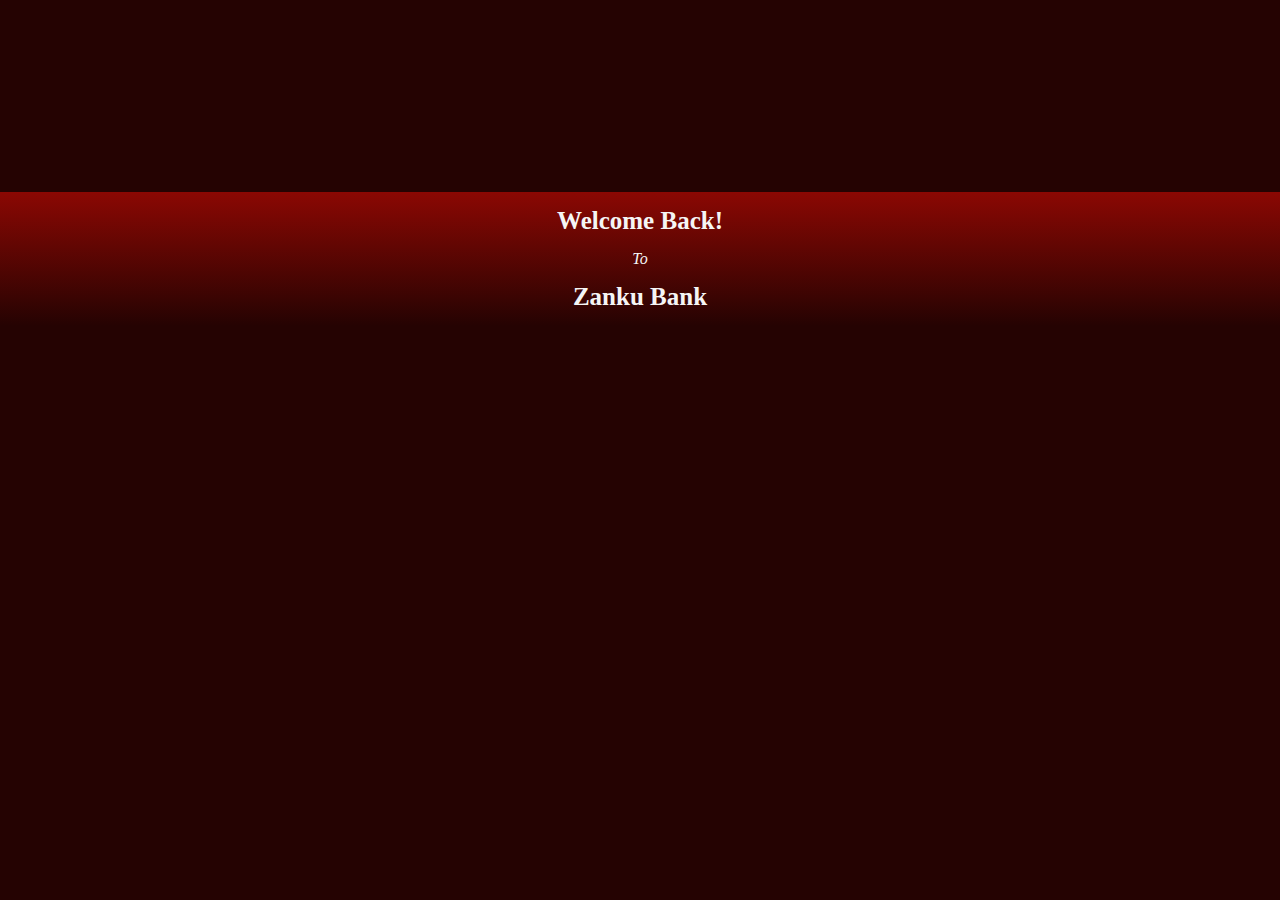
<file: index.html>
<!DOCTYPE html>
<html lang="en">

<head>
    <meta charset="UTF-8">
    <meta http-equiv="X-UA-Compatible" content="IE=edge">
    <meta name="viewport" content="width=device-width, initial-scale=1.0">
    <title>Atm Application</title>
    <link rel="stylesheet" href="css/main.css">
    <script src="js/main.js" defer></script>
</head>

<body>
    <div class="container">
        <div class="text">
            <h3>welcome back!</h3>
            <p>to</p>
            <h4>Zanku Bank</h4>
        </div>

    </div>
</body>

</html>
</file>
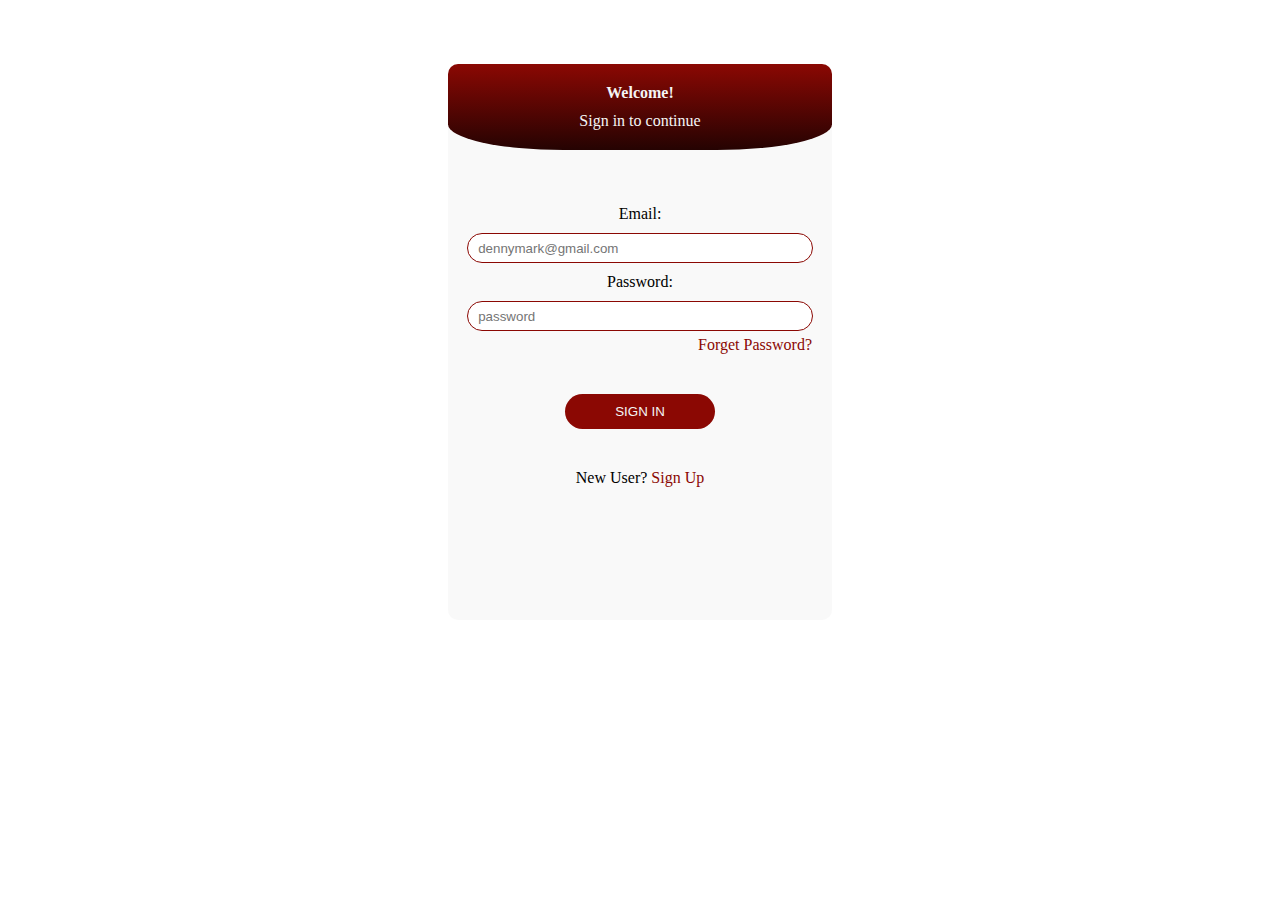
<file: login.html>
<!DOCTYPE html>
<html lang="en">

<head>
    <meta charset="UTF-8">
    <meta http-equiv="X-UA-Compatible" content="IE=edge">
    <meta name="viewport" content="width=device-width, initial-scale=1.0">
    <title>Sign In</title>
    <link rel="stylesheet" href="css/login.css">
    <script src="js/login.js" defer></script>
</head>

<body>
    <div class="cont">
        <div class="container">
            <div class="top">
                <div class="content">
                    <h4>Welcome!</h4>
                    <p>Sign in to continue</p>
                </div>
            </div>


            <form class="form">
                <div class="group">
                    <label class="label">Email:</label>
                    <input type="email" placeholder="dennymark@gmail.com" required>
                </div>

                <div class="group">
                    <label class="label">Password:</label>
                    <input type="password" placeholder="password" required>
                </div>

                <div class="forget"><a href="#">Forget Password?</a></div>
                <div class="btn">
                    <button id="btn">SIGN IN</button>
                </div>
                <p class="footer">New User? <a href="signup.html">Sign Up</a></p>
            </form>
        </div>
    </div>
</body>

</html>
</file>
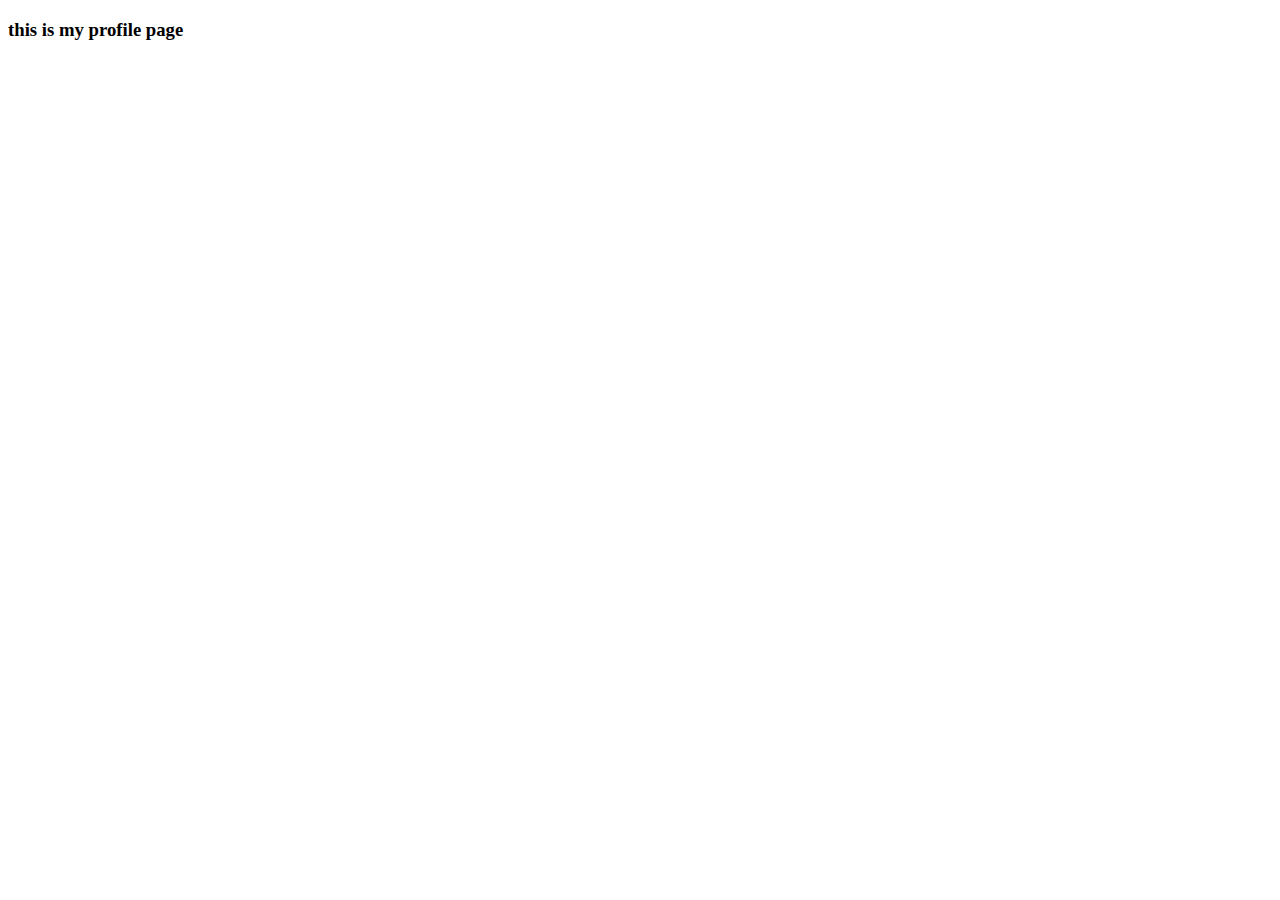
<file: profile.html>
<!DOCTYPE html>
<html lang="en">

<head>
    <meta charset="UTF-8">
    <meta http-equiv="X-UA-Compatible" content="IE=edge">
    <meta name="viewport" content="width=device-width, initial-scale=1.0">
    <title>Document</title>

</head>

<body>
    <h3>this is my profile page</h3>
</body>

</html>
</file>
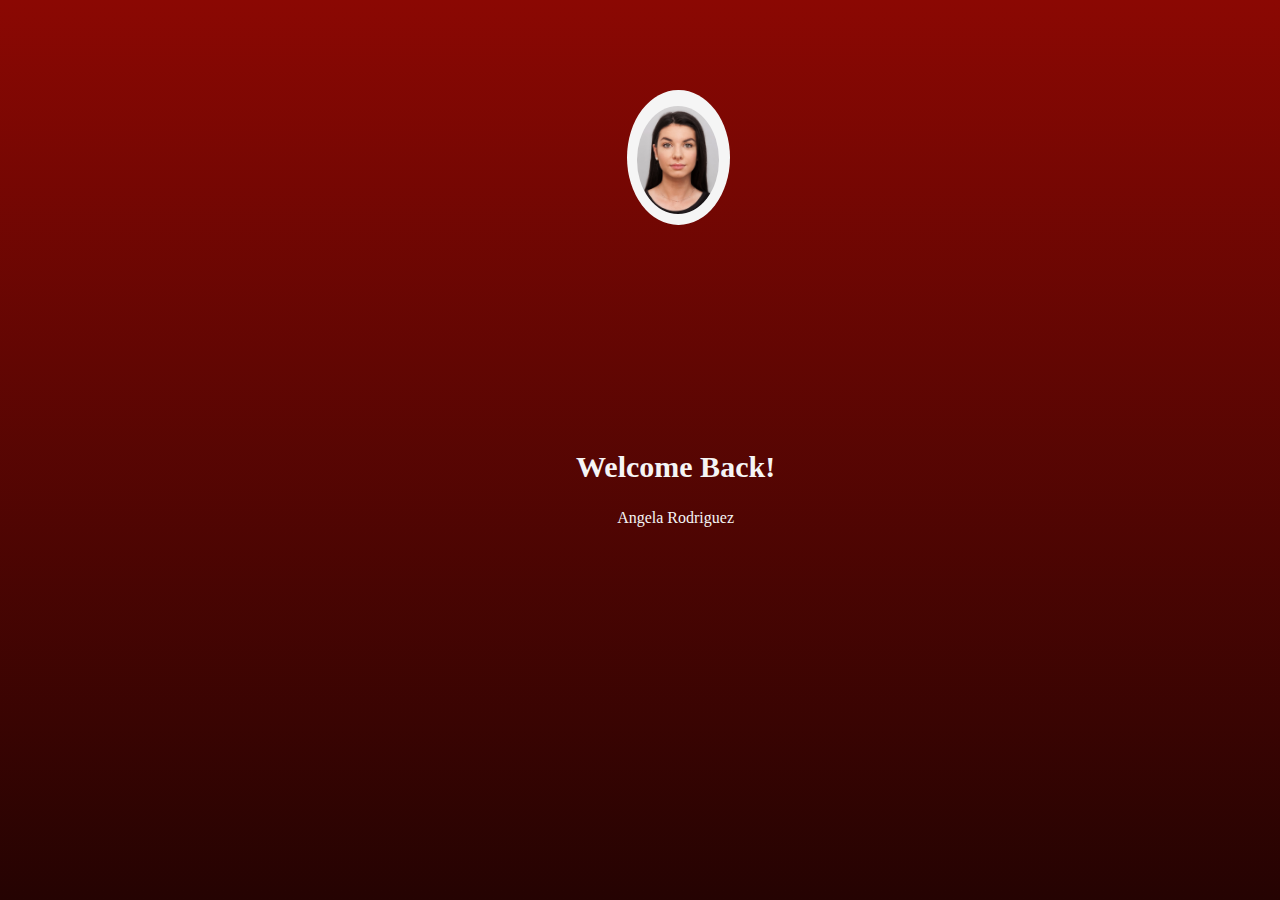
<file: signin.html>
<!DOCTYPE html>
<html lang="en">

<head>
    <meta charset="UTF-8">
    <meta http-equiv="X-UA-Compatible" content="IE=edge">
    <meta name="viewport" content="width=device-width, initial-scale=1.0">
    <title>Atm Application</title>
    <link rel="stylesheet" href="css/signin.css">
    <script src="js/signin.js" defer></script>
</head>

<body>
    <div class="container">
        <div class="cont1">
            <img src="img/passport.jpg" alt="">

        </div>
        <div class="text">
            <h3>welcome back!</h3>
            <p>angela rodriguez</p>
        </div>

    </div>
</body>

</html>
</file>
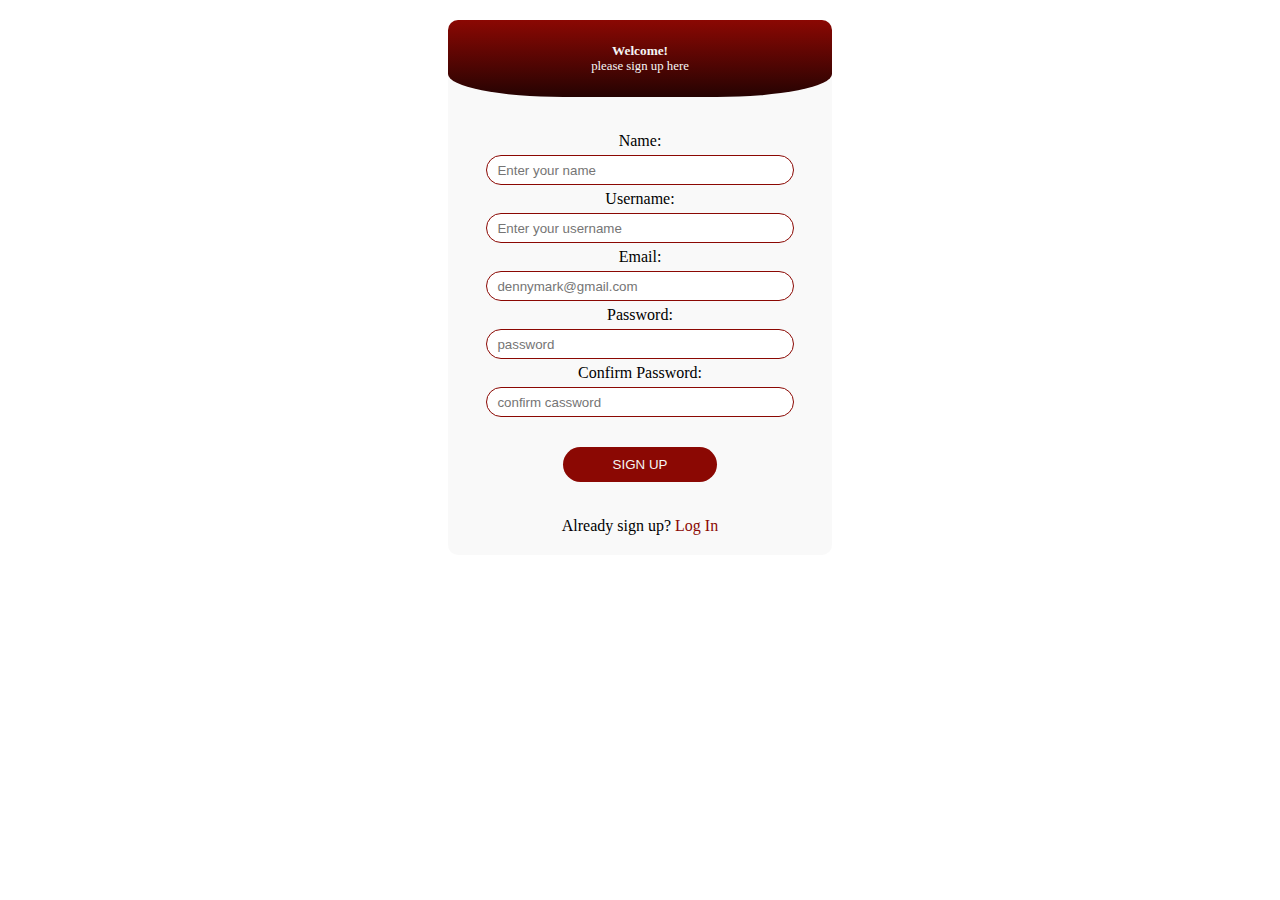
<file: signup.html>
<!DOCTYPE html>
<html lang="en">

<head>
    <meta charset="UTF-8">
    <meta http-equiv="X-UA-Compatible" content="IE=edge">
    <meta name="viewport" content="width=device-width, initial-scale=1.0">
    <title>Sign Up</title>
    <link rel="stylesheet" href="css/signup.css">
    <!-- <script src="js/main.js" defer></script> -->
</head>

<body>

    <div class="container">
        <div class="top">
            <div class="content">
                <h5>Welcome!</h5>
                <p>please sign up here</p>
            </div>
        </div>

        <form class="form">
            <div class="group">
                <label class="label">Name:</label>
                <input type="type" placeholder="Enter your name" required>
            </div>

            <div class="group">
                <label class="label">Username:</label>
                <input type="email" placeholder="Enter your username" required>
            </div>

            <div class="group">
                <label class="label">Email:</label>
                <input type="email" placeholder="dennymark@gmail.com" required>
            </div>

            <div class="group">
                <label class="label">Password:</label>
                <input type="password" placeholder="password" required>
            </div>

            <div class="group">
                <label class="label">Confirm Password:</label>
                <input type="password" placeholder="confirm cassword" required>
            </div>

            <div class="btn">
                <button id="btn">SIGN UP</button>
            </div>
            <p class="footer">Already sign up? <a href="login.html">Log In</a></p>
        </form>
    </div>

</body>

</html>
</file>
<file: css/main.css>
* {
    margin: 0;
    padding: 0;
    box-sizing: border-box;
}

body {
    background: linear-gradient(to bottom, #250302 100%, #8b0803 0%, #250302 100%);
    width: 100%;
    max-height: 100vh;
    position: relative;
}

.container {
    background: linear-gradient(to bottom, #8b0803 0%, #250302 100%);
    max-height: 100vh;
    margin: 50% auto;
}

.text {
    text-align: center;
    /* position: absolute;
    top: 50%;
    left: 20%; */
}

h3,
h4 {
    color: whitesmoke;
    text-transform: capitalize;
    text-align: center;
    padding: 15px 0 15px 0;
    font-size: 25px;
}

p {
    color: whitesmoke;
    text-transform: capitalize;
    text-align: center;
    font-style: italic;
}

@media screen and (min-width: 450px) {
    .text {
        left: 30%;
    }
    img {
        border-radius: 50%;
    }
}

@media screen and (min-width: 550px) {
    .container {
        background: linear-gradient(to bottom, #8b0803 0%, #250302 100%);
        max-height: 100vh;
        margin: 15% auto;
    }
}
</file>
<file: css/login.css>
* {
    padding: 0;
    margin: 0;
    box-sizing: border-box;
}

body {
    /* background: linear-gradient(to bottom, #250302 100%, #8b0803 0%); */
}

.container {
    background: white;
    min-height: 100vh;
    width: 100%;
    margin: auto;
}

.top {
    background: linear-gradient(to bottom, #8b0803 0%, #250302 100%);
    ;
    height: 15vh;
    margin: auto;
    width: 100%;
}

.content {
    text-align: center;
    padding: 20px 0;
    color: whitesmoke;
    font-size: 1rem;
}

.content h4 {
    font-size: 1rem;
    padding-bottom: 10px;
}

.form {
    min-height: 50vh;
    padding-top: 100px;
}

.group {
    display: grid;
    text-align: center;
}

.label {
    padding: 5px 0;
}

input {
    margin: 10px auto;
    height: 50px;
    width: 80%;
    border: 1px solid #8b0803;
    border-radius: 20px;
    outline: none;
    padding: 0 10px;
}

a {
    text-decoration: none;
    color: #8b0803;
}

.forget {
    text-align: right;
    padding: 0 20px;
}

.btn {
    text-align: center;
}

button {
    margin: 40px 0 0;
    padding: 10px 50px;
    border-radius: 20px;
    background-color: #8b0803;
    color: whitesmoke;
    outline: none;
    border: none;
}

.footer {
    padding: 40px 0;
    text-align: center;
}

@media screen and (min-width: 550px) {
    .container {
        width: 30%;
        min-height: 50vh;
        background: rgba(245, 245, 245, 0.63);
        border-radius: 10px;
        margin: 5% auto;
    }
    .top {
        margin: 20px 0;
        height: 20%;
        border-radius: 10px 10px 30% 30%;
    }
    .form {
        min-height: 50vh;
        padding-top: 30px;
    }
    input {
        margin: 5px auto;
        height: 30px;
        width: 90%;
        border: 1px solid #8b0803;
        border-radius: 20px;
        outline: none;
        padding: 0 10px;
    }
    .footer {
        padding-bottom: 30px;
    }
}
</file>
<file: css/signin.css>
* {
    margin: 0;
    padding: 0;
    box-sizing: border-box;
}

body {
    background: linear-gradient(to bottom, #8b0803 0%, #250302 100%);
    width: 100%;
    height: 100vh;
    position: relative;
}

.container {
    max-height: 100vh;
}

.cont1 {
    background-color: whitesmoke;
    height: 18%;
    border-radius: 45%;
    width: 28%;
    margin: auto;
    position: absolute;
    top: 10%;
    left: 35%;
}

.text {
    text-align: center;
    position: absolute;
    top: 50%;
    left: 20%;
}

h3 {
    color: whitesmoke;
    text-transform: capitalize;
    text-align: center;
    padding: 0 0 25px 0;
    font-size: 30px;
}

p {
    color: whitesmoke;
    text-transform: capitalize;
    text-align: center;
}

img {
    width: 80%;
    height: 80%;
    position: absolute;
    top: 12%;
    left: 10%;
    margin: 0 auto;
    border-radius: 45px;
}

@media screen and (min-width: 450px) {
    .cont1 {
        border-radius: 50%;
    }
    .text {
        left: 30%;
    }
    img {
        border-radius: 50%;
    }
}

@media screen and (min-width: 550px) {
    .container {
        width: 50%;
    }
    .cont1 {
        /* background-color: whitesmoke; */
        height: 15%;
        border-radius: 360%;
        width: 8%;
        left: 49%;
    }
    .text {
        left: 45%;
    }
}
</file>
<file: css/signup.css>
* {
    padding: 0;
    margin: 0;
    box-sizing: border-box;
}

body {
    /* background: linear-gradient(to bottom, #250302 100%, #8b0803 0%); */
}

.container {
    background: white;
    max-height: 100vh;
    width: 100%;
    margin: 0;
}


/* .body1 {
    background: white;
    height: 100vh;
    border-radius: 90% 360% 360% 360%;
} */

.top {
    background: linear-gradient(to bottom, #8b0803 0%, #250302 100%);
    height: 13vh;
    margin: auto;
    width: 100%;
}

.content {
    text-align: center;
    padding: 6% 0;
    color: whitesmoke;
    font-size: 1rem;
}

.content h4 {
    font-size: 1rem;
    padding-bottom: 10px;
}

.content p {
    font-size: 0.8rem;
}

.form {
    margin-top: 30px;
}

.group {
    display: grid;
    text-align: center;
}

.label {
    padding: 5px 0;
}

input {
    margin: 10px auto;
    height: 30px;
    width: 80%;
    border: 1px solid #8b0803;
    border-radius: 20px;
    outline: none;
    padding: 0 10px;
}

a {
    text-decoration: none;
    color: #8b0803;
}

.btn {
    text-align: center;
}

button {
    margin: 20px 0;
    padding: 10px 50px;
    border-radius: 20px;
    background-color: #8b0803;
    color: whitesmoke;
    outline: none;
    border: none;
}

.footer {
    padding: 5px 0;
    text-align: center;
}

@media screen and (min-width: 550px) {
    .container {
        width: 30%;
        min-height: 50vh;
        background: rgba(245, 245, 245, 0.63);
        border-radius: 10px;
        margin: 1% auto;
    }
    .top {
        margin: 20px 0;
        height: 20%;
        border-radius: 10px 10px 30% 30%;
    }
    input {
        margin: auto;
        height: 30px;
        width: 80%;
        border: 1px solid #8b0803;
        border-radius: 20px;
        outline: none;
        padding: 0 10px;
    }
    button {
        margin: 30px 0 30px;
    }
    .footer {
        padding-bottom: 20px;
    }
}
</file>
